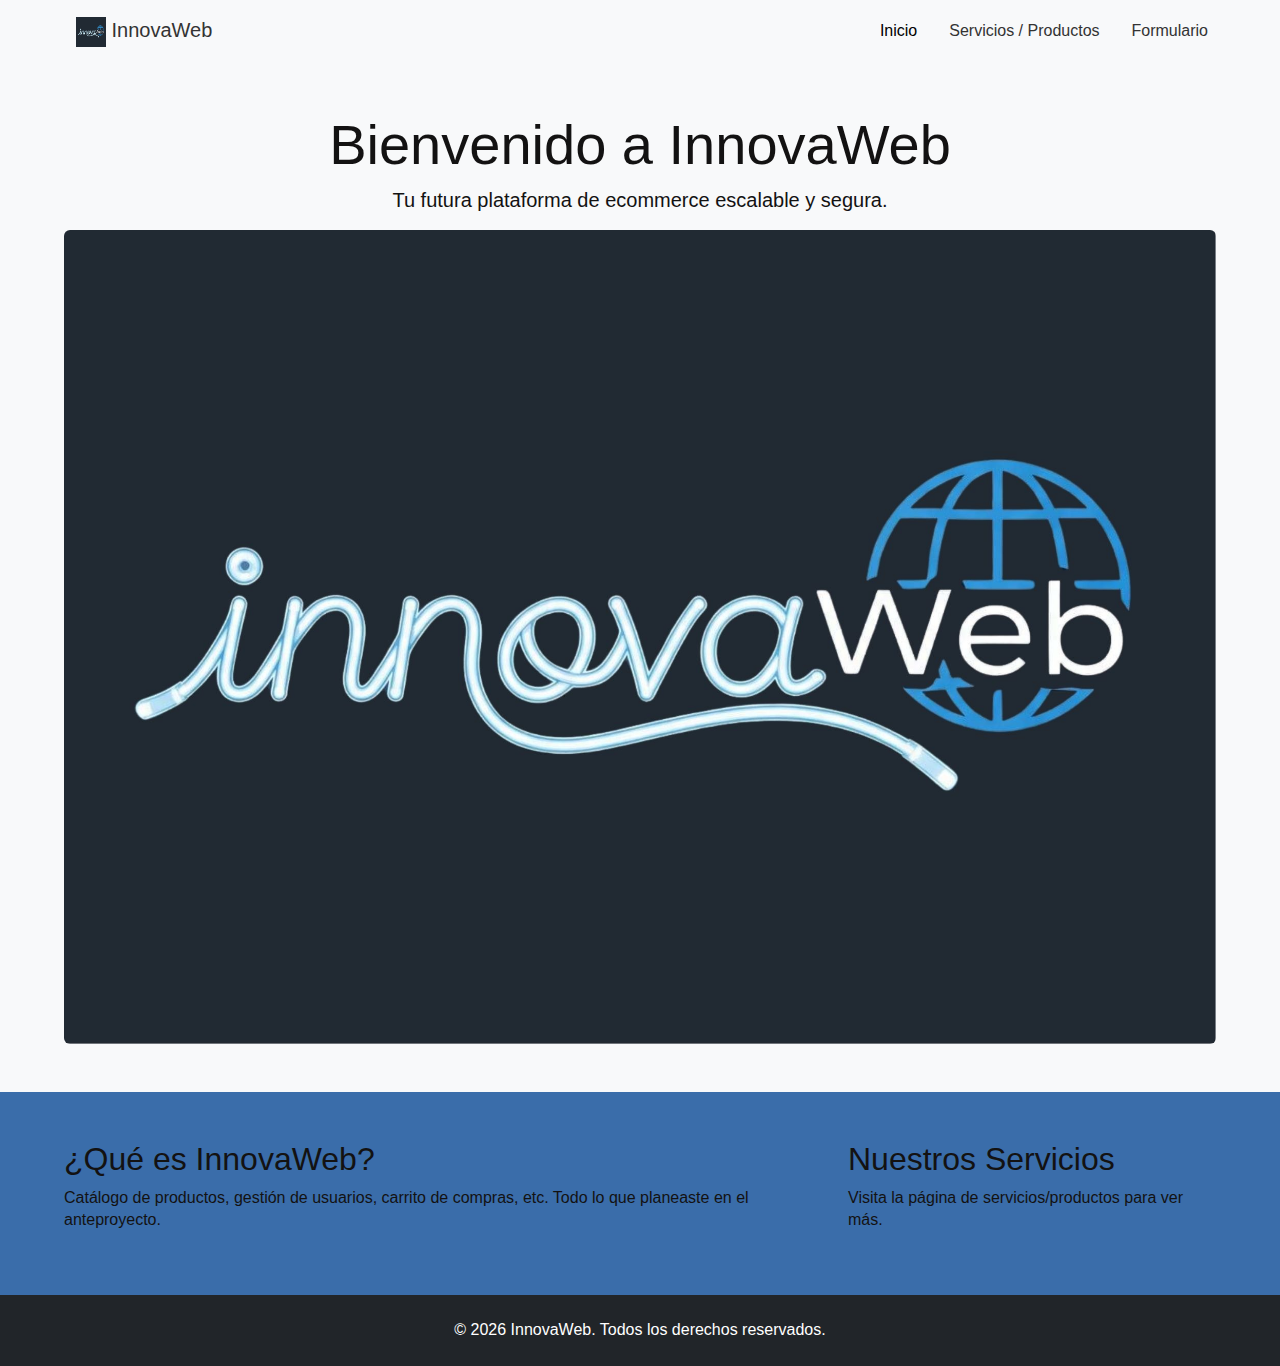
<file: InnovaWeb/Front/index.html>
<!doctype html>
<html lang="es">
<head>
  <meta charset="utf-8">
  <meta name="viewport" content="width=device-width, initial-scale=1">
  <title>InnovaWeb - Inicio</title>
  <link href="https://cdn.jsdelivr.net/npm/bootstrap@5.3.0/dist/css/bootstrap.min.css" rel="stylesheet">
  <link href="css/styles.css" rel="stylesheet">
</head>
<body>

  <!-- Navbar -->
  <header class="site-header">
  <nav class="navbar navbar-expand-lg navbar-light bg-light">
    <div class="container">
      <a class="navbar-brand" href="index.html">
        <img src="img/logo.jpg" alt="InnovaWeb Logo" width="30" height="30">
        InnovaWeb
      </a>
      <button class="navbar-toggler" type="button" data-bs-toggle="collapse" data-bs-target="#navbarNav">
        <span class="navbar-toggler-icon"></span>
      </button>
      <div class="collapse navbar-collapse" id="navbarNav">
        <ul class="navbar-nav ms-auto">
          <li class="nav-item"><a class="nav-link active" href="index.html">Inicio</a></li>
          <li class="nav-item"><a class="nav-link" href="servicios.html">Servicios / Productos</a></li>
          <li class="nav-item"><a class="nav-link" href="formulario.html">Formulario</a></li>
        </ul>
      </div>
    </div>
  </nav>
 </header>
    
  <!-- Hero Section -->
  <section class="py-5 text-center bg-light">
    <div class="container">
      <h1 class="display-4">Bienvenido a InnovaWeb</h1>
      <p class="lead">Tu futura plataforma de ecommerce escalable y segura.</p>
      <img src="img/logo.jpg" class="img-fluid rounded" alt="Imagen Hero">
    </div>
  </section>

  <!-- Contenido principal -->
  <div class="container py-5">
    <div class="row">
      <div class="col-md-8">
        <h2>¿Qué es InnovaWeb?</h2>
        <p>Catálogo de productos, gestión de usuarios, carrito de compras, etc. Todo lo que planeaste en el anteproyecto.</p>
      </div>
      <div class="col-md-4">
        <h2>Nuestros Servicios</h2>
        <p>Visita la página de servicios/productos para ver más.</p>
      </div>
    </div>
  </div>

  <!-- Footer -->
  <footer class="bg-dark text-white py-4">
    <div class="container text-center">
      <p class="mb-0">© <span id="year"></span> InnovaWeb. Todos los derechos reservados.</p>
    </div>
  </footer>

  <script src="https://cdn.jsdelivr.net/npm/bootstrap@5.3.0/dist/js/bootstrap.bundle.min.js"></script>
  <script>document.getElementById('year').textContent = new Date().getFullYear();</script>

</body>
</html>
</file>
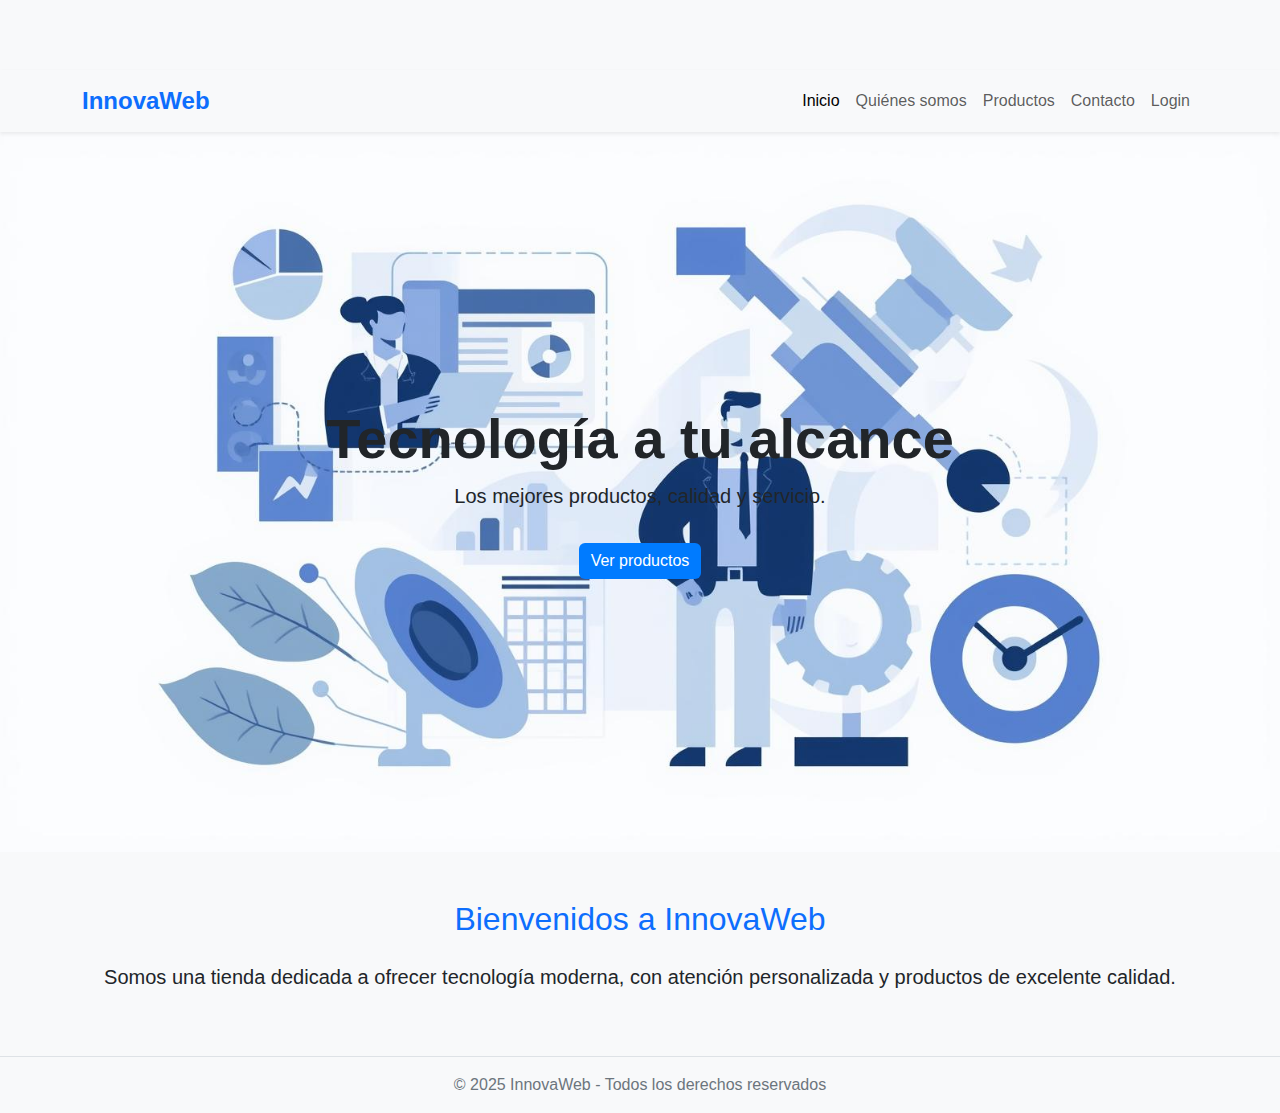
<file: InnovaWeb/back/Front/index.html>
<!DOCTYPE html>
<html lang="es">
<head>
  <meta charset="UTF-8">
  <meta name="viewport" content="width=device-width, initial-scale=1.0">
  <title>InnovaWeb | Inicio</title>
  <link rel="icon" href="favicon.ico">
  <link href="https://cdn.jsdelivr.net/npm/bootstrap@5.3.3/dist/css/bootstrap.min.css" rel="stylesheet">
  <link rel="stylesheet" href="css/styles.css">
</head>
<body>
  <!-- Navbar -->
  <nav class="navbar navbar-expand-lg navbar-light bg-light shadow-sm">
    <div class="container">
      <a class="navbar-brand fw-bold text-primary" href="index.html">InnovaWeb</a>
      <button class="navbar-toggler" type="button" data-bs-toggle="collapse" data-bs-target="#menu">
        <span class="navbar-toggler-icon"></span>
      </button>
      <div class="collapse navbar-collapse" id="menu">
        <ul class="navbar-nav ms-auto">
          <li class="nav-item"><a class="nav-link active" href="index.html">Inicio</a></li>
          <li class="nav-item"><a class="nav-link" href="quienes.html">Quiénes somos</a></li>
          <li class="nav-item"><a class="nav-link" href="productos.html">Productos</a></li>
          <li class="nav-item"><a class="nav-link" href="contacto.html">Contacto</a></li>
          <li class="nav-item"><a class="nav-link" href="login.html">Login</a></li>
        </ul>
      </div>
    </div>
  </nav>

  <!-- Banner -->
    
  <header class="banner d-flex align-items-center justify-content-center text-center text-dark">

    <div class="container">
      <h1 class="display-4 fw-bold">Tecnología a tu alcance</h1>
      <p class="lead">Los mejores productos, calidad y servicio.</p>
      <a href="productos.html" class="btn btn-primary mt-3">Ver productos</a>
    </div>
  </header>

  <!-- Sección presentación -->
  <section class="container text-center py-5">
    <h2 class="mb-4 text-primary">Bienvenidos a InnovaWeb</h2>
    <p class="lead">Somos una tienda dedicada a ofrecer tecnología moderna, con atención personalizada y productos de excelente calidad.</p>
  </section>

  <footer class="bg-light text-center py-3 border-top">
    <p class="mb-0 text-secondary">&copy; 2025 InnovaWeb - Todos los derechos reservados</p>
  </footer>

  <script src="https://cdn.jsdelivr.net/npm/bootstrap@5.3.3/dist/js/bootstrap.bundle.min.js"></script>
</body>
</html>
</file>
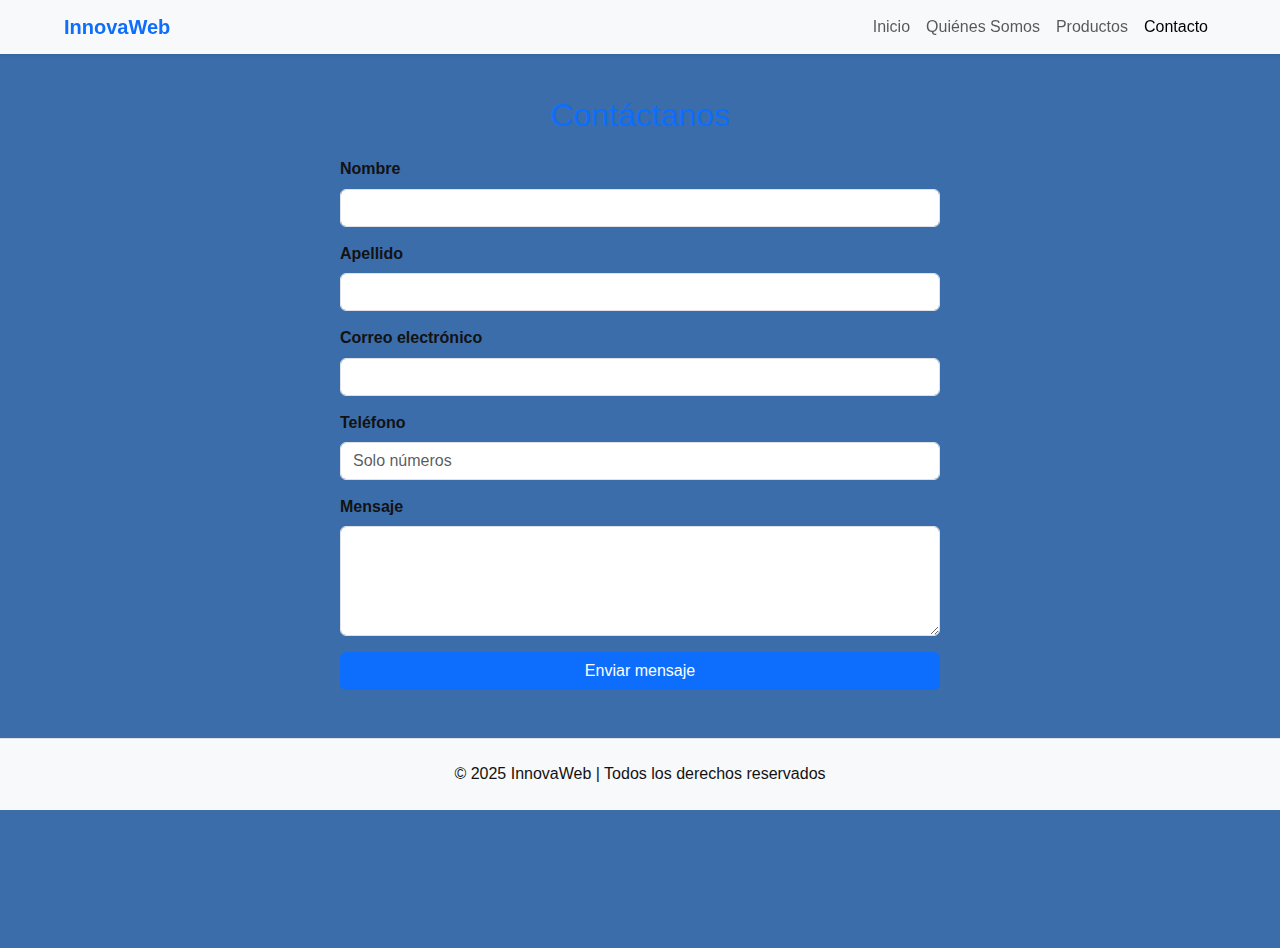
<file: InnovaWeb/Front/contacto.html>
<!DOCTYPE html>
<html lang="es">
<head>
<meta charset="UTF-8">
<meta name="viewport" content="width=device-width, initial-scale=1.0">
<title>Contacto | InnovaWeb</title>
<link rel="icon" href="favicon.ico">
<link href="https://cdn.jsdelivr.net/npm/bootstrap@5.3.3/dist/css/bootstrap.min.css" rel="stylesheet">
<link rel="stylesheet" href="css/styles.css">
</head>
<body>
<nav class="navbar navbar-expand-lg navbar-light bg-light shadow-sm fixed-top">
<div class="container">
<a class="navbar-brand fw-bold text-primary" href="index.html">InnovaWeb</a>
<button class="navbar-toggler" type="button" data-bs-toggle="collapse" data-bs-target="#navbarNav">
<span class="navbar-toggler-icon"></span>
</button>
<div class="collapse navbar-collapse" id="navbarNav">
<ul class="navbar-nav ms-auto">
<li class="nav-item"><a class="nav-link" href="index.html">Inicio</a></li>
<li class="nav-item"><a class="nav-link" href="quienes.html">Quiénes Somos</a></li>
<li class="nav-item"><a class="nav-link" href="productos.html">Productos</a></li>
<li class="nav-item"><a class="nav-link active" href="contacto.html">Contacto</a></li>
</ul>
</div>
</div>
</nav>


<section class="container py-5 mt-5">
<h2 class="text-center text-primary mb-4">Contáctanos</h2>
<form action=https://formspree.io/f/xnngbvoo method="POST" class="mx-auto" style="max-width:600px;">
<div class="mb-3">
<label for="nombre" class="form-label">Nombre</label>
<input type="text" id="nombre" name="nombre"class="form-control" required minlength="2" maxlength="50">
      </div>
      <div class="mb-3">
        <label for="apellido" class="form-label">Apellido</label>
        <input type="text" id="apellido" name="apellido" class="form-control" required minlength="2" maxlength="50">
      </div>
      <div class="mb-3">
        <label for="email" class="form-label">Correo electrónico</label>
        <input type="email" id="email" name="email" class="form-control" required>
      </div>
      <div class="mb-3">
        <label for="telefono" class="form-label">Teléfono</label>
        <input type="tel" id="telefono" name="telefono" class="form-control" pattern="[0-9]{7,15}" placeholder="Solo números" required>
      </div>
      <div class="mb-3">
        <label for="mensaje" class="form-label">Mensaje</label>
        <textarea id="mensaje" name="mensaje" class="form-control" rows="4" required minlength="10"></textarea>
      </div>
      <button type="submit" class="btn btn-primary w-100">Enviar mensaje</button>
      <input type="hidden" name="_next" value="https://tu-sitio.com/gracias.html">
      <input type="hidden" name="_captcha" value="false">
    </form>
  </section>

  <!-- Footer -->
  <footer class="bg-light text-center py-4 border-top">
    <p class="mb-0">&copy; 2025 InnovaWeb | Todos los derechos reservados</p>
  </footer>

  <script src="https://cdn.jsdelivr.net/npm/bootstrap@5.3.3/dist/js/bootstrap.bundle.min.js"></script>
</body>
</html>
</file>
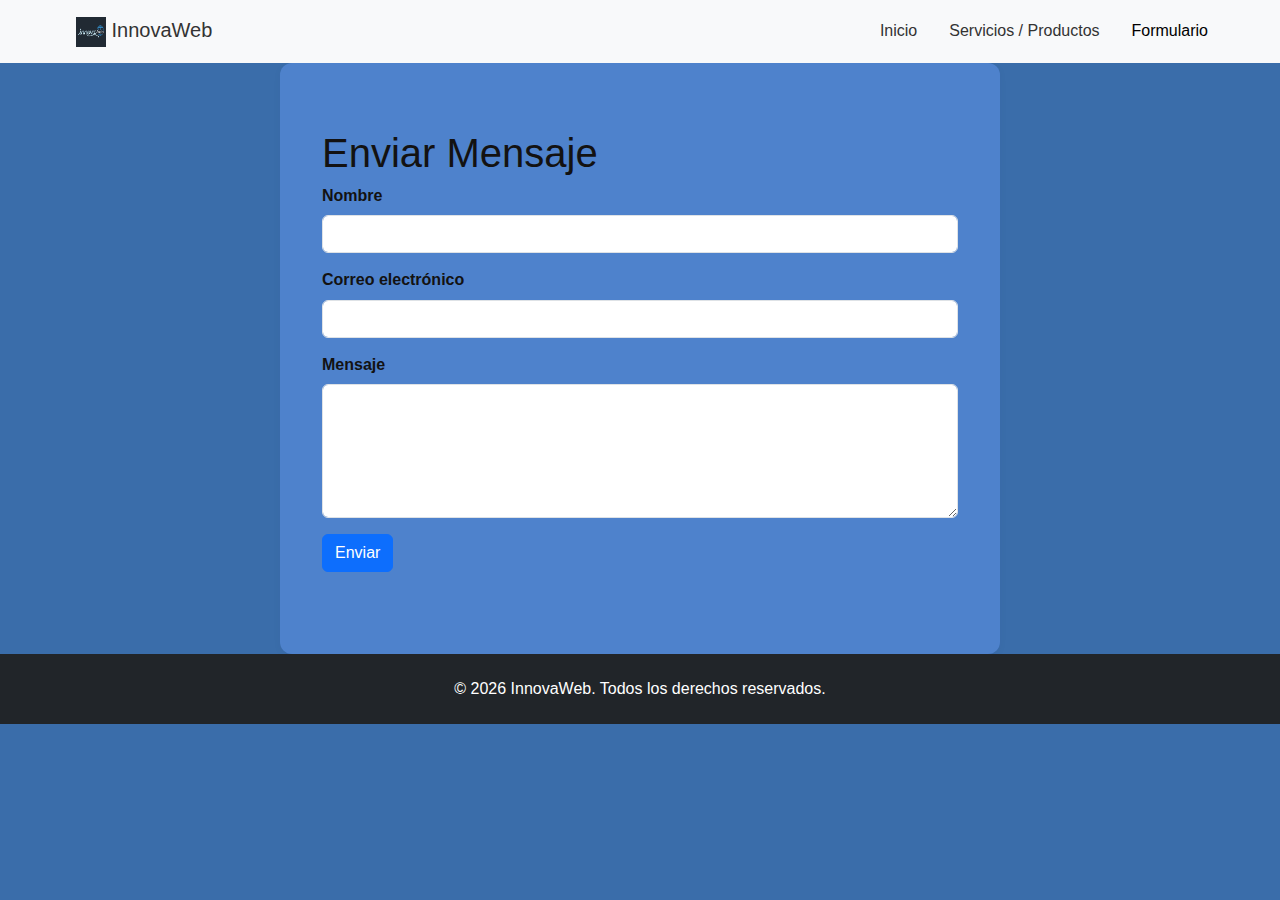
<file: InnovaWeb/Front/formulario.html>
<!doctype html>
<html lang="es">
<head>
  <meta charset="utf-8">
  <meta name="viewport" content="width=device-width, initial-scale=1">
  <title>Formulario - InnovaWeb</title>
  <link href="https://cdn.jsdelivr.net/npm/bootstrap@5.3.0/dist/css/bootstrap.min.css" rel="stylesheet">
  <link href="css/styles.css" rel="stylesheet">
</head>
<body>

  <!-- Navbar -->
  <header class="site-header">
  <nav class="navbar navbar-expand-lg navbar-light bg-light">
    <div class="container">
      <a class="navbar-brand" href="index.html">
        <img src="img/logo.jpg" alt="InnovaWeb Logo" width="30" height="30">
        InnovaWeb
      </a>
      <button class="navbar-toggler" type="button" data-bs-toggle="collapse" data-bs-target="#navbarNav">
        <span class="navbar-toggler-icon"></span>
      </button>
      <div class="collapse navbar-collapse" id="navbarNav">
        <ul class="navbar-nav ms-auto">
          <li class="nav-item"><a class="nav-link" href="index.html">Inicio</a></li>
          <li class="nav-item"><a class="nav-link" href="servicios.html">Servicios / Productos</a></li>
          <li class="nav-item"><a class="nav-link active" href="formulario.html">Formulario</a></li>
        </ul>
      </div>
    </div>
  </nav>
 </header>

  <!-- Formulario -->
   <div class="form-card">
  <div class="container py-5">
    <h1>Enviar Mensaje</h1>
    <form id="contactForm" novalidate>
      <div class="mb-3">
        <label for="name" class="form-label">Nombre</label>
        <input type="text" class="form-control" id="name" required minlength="2">
        <div class="invalid-feedback">Por favor ingresa un nombre válido (al menos 2 caracteres).</div>
      </div>
      <div class="mb-3">
        <label for="email" class="form-label">Correo electrónico</label>
        <input type="email" class="form-control" id="email" required>
        <div class="invalid-feedback">Por favor ingresa un correo electrónico válido.</div>
      </div>
      <div class="mb-3">
        <label for="message" class="form-label">Mensaje</label>
        <textarea class="form-control" id="message" rows="5" required minlength="10"></textarea>
        <div class="invalid-feedback">Por favor ingresa un mensaje válido (al menos 10 caracteres).</div>
      </div>
      <button type="submit" class="btn btn-primary">Enviar</button>
      <div id="formFeedback" class="mt-3"></div>
    </form>
  </div>
</div>

  <!-- Footer -->
  <footer class="bg-dark text-white py-4">
    <div class="container text-center">
      <p class="mb-0">© <span id="year"></span> InnovaWeb. Todos los derechos reservados.</p>
    </div>
  </footer>

  <script src="https://cdn.jsdelivr.net/npm/bootstrap@5.3.0/dist/js/bootstrap.bundle.min.js"></script>
  <script src="js/form.js"></script>
  <script>document.getElementById('year').textContent = new Date().getFullYear();</script>

</body>
</html>
</file>
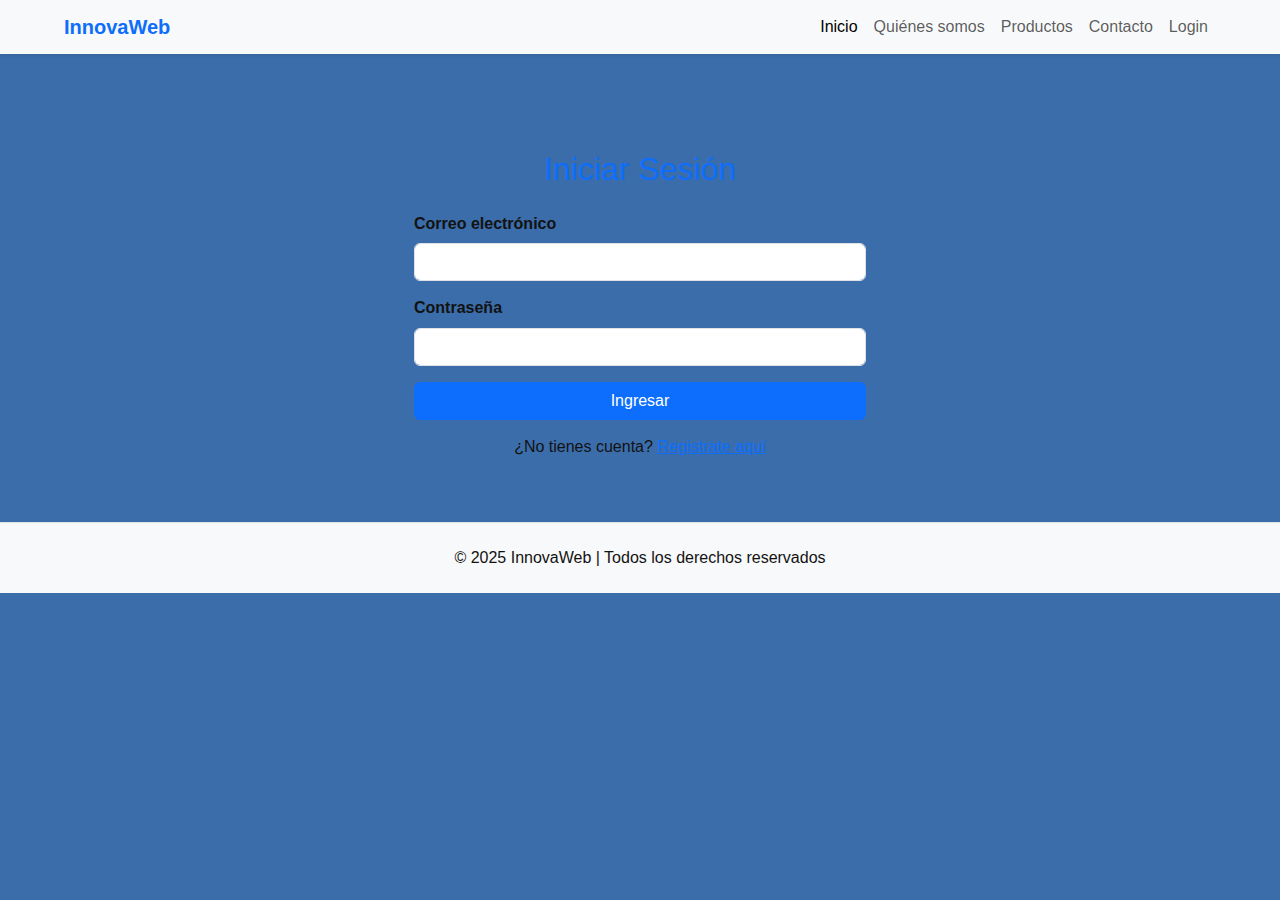
<file: InnovaWeb/Front/login.html>
<!DOCTYPE html>
<html lang="es">
<head>
  <meta charset="UTF-8">
  <meta name="viewport" content="width=device-width, initial-scale=1.0">
  <title>Login | InnovaWeb</title>
  <link rel="icon" href="favicon.ico">
  <link href="https://cdn.jsdelivr.net/npm/bootstrap@5.3.3/dist/css/bootstrap.min.css" rel="stylesheet">
  <link rel="stylesheet" href="css/styles.css">
</head>
<body>
  
    <nav class="navbar navbar-expand-lg navbar-light bg-light shadow-sm">
    <div class="container">
      <a class="navbar-brand fw-bold text-primary" href="index.html">InnovaWeb</a>
      <button class="navbar-toggler" type="button" data-bs-toggle="collapse" data-bs-target="#menu">
        <span class="navbar-toggler-icon"></span>
      </button>
      <div class="collapse navbar-collapse" id="menu">
        <ul class="navbar-nav ms-auto">
          <li class="nav-item"><a class="nav-link active" href="index.html">Inicio</a></li>
          <li class="nav-item"><a class="nav-link" href="quienes.html">Quiénes somos</a></li>
          <li class="nav-item"><a class="nav-link" href="productos.html">Productos</a></li>
          <li class="nav-item"><a class="nav-link" href="contacto.html">Contacto</a></li>
          <li class="nav-item"><a class="nav-link" href="login.html">Login</a></li>
        </ul>
      </div>
    </div>
  </nav>
  
  <section class="container py-5 mt-5" style="max-width:500px;">
    <h2 class="text-center text-primary mb-4">Iniciar Sesión</h2>
    <form id="loginForm">
      <div class="mb-3">
        <label for="email" class="form-label">Correo electrónico</label>
        <input type="email" id="email" class="form-control" required>
      </div>
      <div class="mb-3">
        <label for="password" class="form-label">Contraseña</label>
        <input type="password" id="password" class="form-control" required minlength="4">
      </div>
      <button type="submit" class="btn btn-primary w-100">Ingresar</button>
      <p class="text-center mt-3">¿No tienes cuenta? <a href="registro.html">Registrate aquí</a></p>
      <div id="loginMsg" class="text-center mt-3"></div>
    </form>
  </section>

  <footer class="bg-light text-center py-4 border-top">
    <p class="mb-0">&copy; 2025 InnovaWeb | Todos los derechos reservados</p>
  </footer>

  <script src="js/main.js"></script>
</body>
</html>
</file>
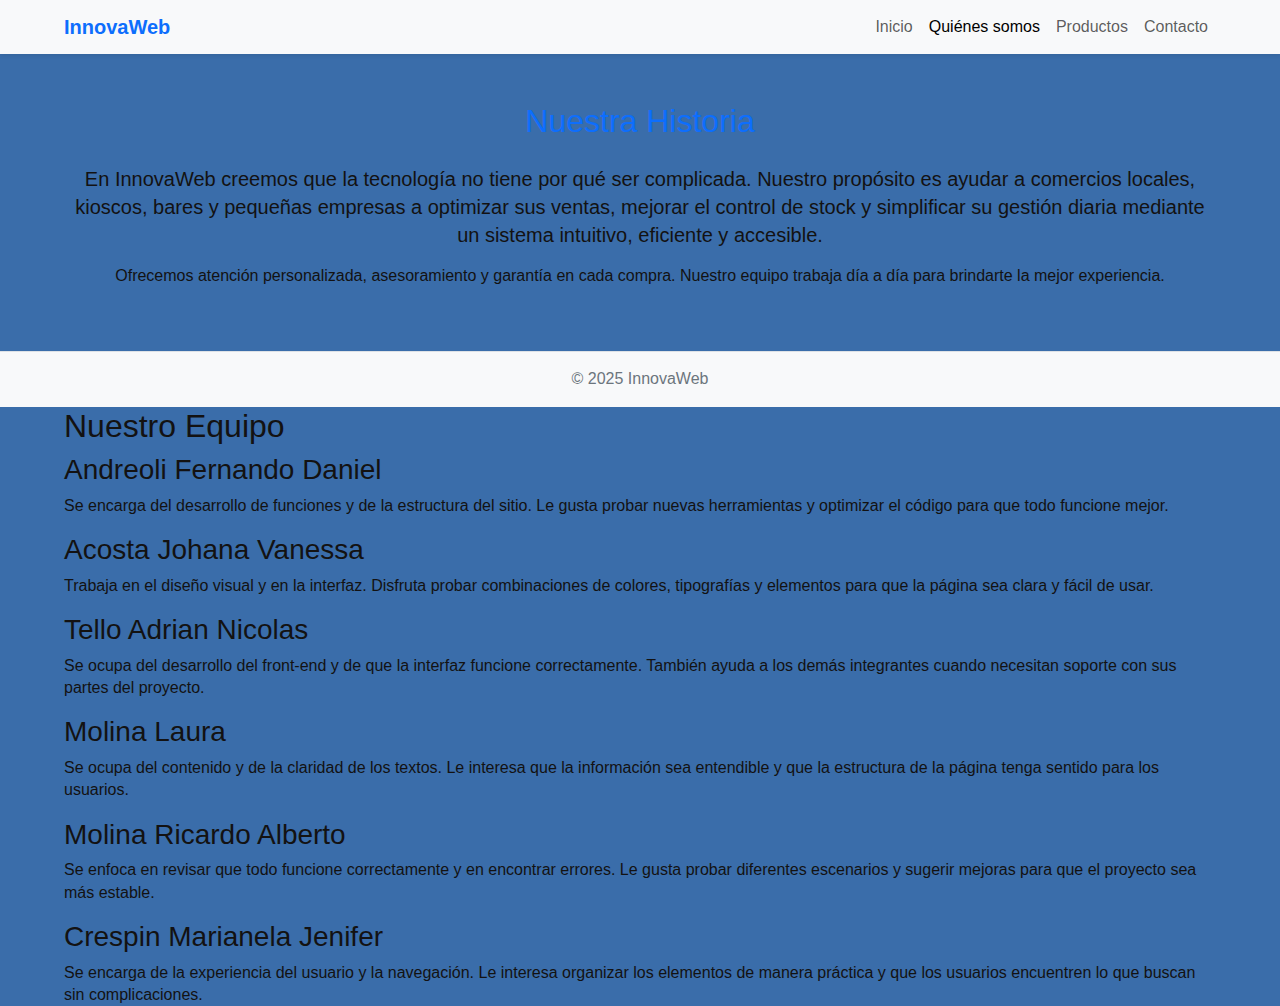
<file: InnovaWeb/Front/quienes.html>
<!DOCTYPE html>
<html lang="es">
<head>
  <meta charset="UTF-8">
  <meta name="viewport" content="width=device-width, initial-scale=1.0">
  <title>InnovaWeb | Quiénes Somos</title>
  <link rel="icon" href="favicon.ico">
  <link href="https://cdn.jsdelivr.net/npm/bootstrap@5.3.3/dist/css/bootstrap.min.css" rel="stylesheet">
  <link rel="stylesheet" href="css/styles.css">
</head>
<body>
  <!-- Navbar -->
  <nav class="navbar navbar-expand-lg navbar-light bg-light shadow-sm">
    <div class="container">
      <a class="navbar-brand fw-bold text-primary" href="index.html">InnovaWeb</a>
      <button class="navbar-toggler" type="button" data-bs-toggle="collapse" data-bs-target="#menu">
        <span class="navbar-toggler-icon"></span>
      </button>
      <div class="collapse navbar-collapse" id="menu">
        <ul class="navbar-nav ms-auto">
          <li class="nav-item"><a class="nav-link" href="index.html">Inicio</a></li>
          <li class="nav-item"><a class="nav-link active" href="quienes.html">Quiénes somos</a></li>
          <li class="nav-item"><a class="nav-link" href="productos.html">Productos</a></li>
          <li class="nav-item"><a class="nav-link" href="contacto.html">Contacto</a></li>
        </ul>
      </div>
    </div>
  </nav>

  <section class="container py-5">
    <h2 class="text-center text-primary mb-4">Nuestra Historia</h2>
    <p class="lead text-center">
      En <strong>InnovaWeb</strong> creemos que la tecnología no tiene por qué ser complicada. Nuestro propósito es ayudar a comercios locales, kioscos, bares y pequeñas empresas a optimizar sus ventas, mejorar el control de stock y simplificar su gestión diaria mediante un sistema intuitivo, eficiente y accesible.
    </p>
    <p class="text-center">
      Ofrecemos atención personalizada, asesoramiento y garantía en cada compra.  
      Nuestro equipo trabaja día a día para brindarte la mejor experiencia.
    </p>
  </section>

  <footer class="bg-light text-center py-3 border-top">
    <p class="mb-0 text-secondary">&copy; 2025 InnovaWeb</p>
  </footer>
 <!-- Sección Equipo -->
<section id="equipo">
  <div class="container">
    <h2>Nuestro Equipo</h2>
    <div class="equipo-miembros">

      <div class="miembro">
        <h3>Andreoli Fernando Daniel</h3>
        <p>Se encarga del desarrollo de funciones y de la estructura del sitio. Le gusta probar nuevas herramientas y optimizar el código para que todo funcione mejor.</p>
      </div>

      <div class="miembro">
        <h3>Acosta Johana Vanessa</h3>
        <p>Trabaja en el diseño visual y en la interfaz. Disfruta probar combinaciones de colores, tipografías y elementos para que la página sea clara y fácil de usar.</p>
      </div>

      <div class="miembro">
        <h3>Tello Adrian Nicolas</h3>
        <p>Se ocupa del desarrollo del front-end y de que la interfaz funcione correctamente. También ayuda a los demás integrantes cuando necesitan soporte con sus partes del proyecto.</p>
      </div>

      <div class="miembro">
        <h3>Molina Laura</h3>
        <p>Se ocupa del contenido y de la claridad de los textos. Le interesa que la información sea entendible y que la estructura de la página tenga sentido para los usuarios.</p>
      </div>

      <div class="miembro">
        <h3>Molina Ricardo Alberto</h3>
        <p>Se enfoca en revisar que todo funcione correctamente y en encontrar errores. Le gusta probar diferentes escenarios y sugerir mejoras para que el proyecto sea más estable.</p>
      </div>

      <div class="miembro">
        <h3>Crespin Marianela Jenifer</h3>
        <p>Se encarga de la experiencia del usuario y la navegación. Le interesa organizar los elementos de manera práctica y que los usuarios encuentren lo que buscan sin complicaciones.</p>
      </div>

    </div>
  </div>
</section>

</body>
</html>
</file>
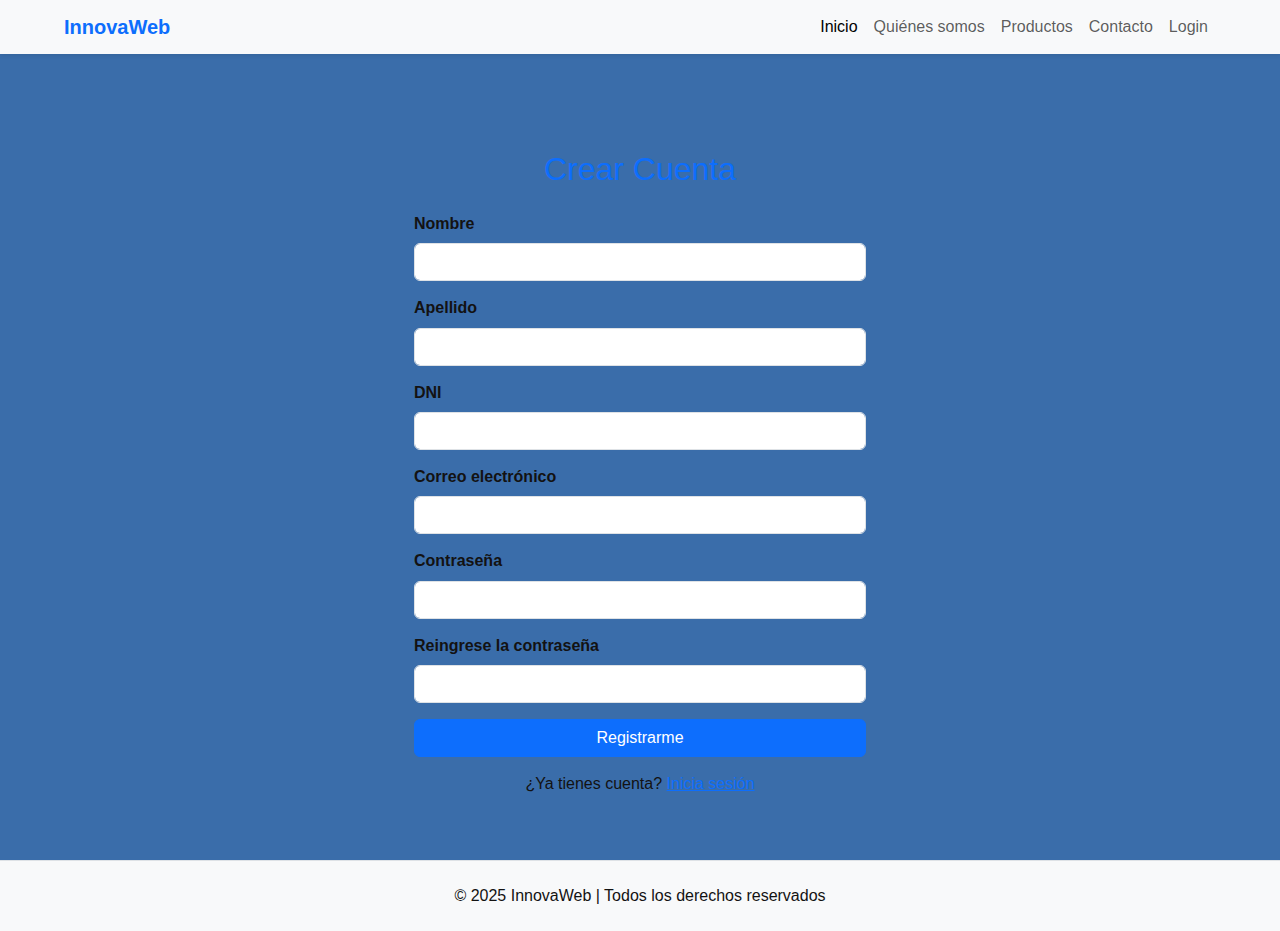
<file: InnovaWeb/Front/registro.html>
<!DOCTYPE html>
<html lang="es">
<head>
  <meta charset="UTF-8">
  <meta name="viewport" content="width=device-width, initial-scale=1.0">
  <title>Registro | InnovaWeb</title>
  <link rel="icon" href="favicon.ico">
  <link href="https://cdn.jsdelivr.net/npm/bootstrap@5.3.3/dist/css/bootstrap.min.css" rel="stylesheet">
  <link rel="stylesheet" href="css/styles.css">
</head>
<body>

<nav class="navbar navbar-expand-lg navbar-light bg-light shadow-sm">
    <div class="container">
      <a class="navbar-brand fw-bold text-primary" href="index.html">InnovaWeb</a>
      <button class="navbar-toggler" type="button" data-bs-toggle="collapse" data-bs-target="#menu">
        <span class="navbar-toggler-icon"></span>
      </button>
      <div class="collapse navbar-collapse" id="menu">
        <ul class="navbar-nav ms-auto">
          <li class="nav-item"><a class="nav-link active" href="index.html">Inicio</a></li>
          <li class="nav-item"><a class="nav-link" href="quienes.html">Quiénes somos</a></li>
          <li class="nav-item"><a class="nav-link" href="productos.html">Productos</a></li>
          <li class="nav-item"><a class="nav-link" href="contacto.html">Contacto</a></li>
          <li class="nav-item"><a class="nav-link" href="login.html">Login</a></li>
        </ul>
      </div>
    </div>
  </nav>

  <section class="container py-5 mt-5" style="max-width:500px;">
    <h2 class="text-center text-primary mb-4">Crear Cuenta</h2>
    <form id="registroForm">
      <div class="mb-3">
        <label for="nombre" class="form-label">Nombre</label>
        <input type="text" id="nombre" class="form-control" required minlength="2" maxlength="30">
      </div>
      <div class="mb-3">
        <label for="apellido" class="form-label">Apellido</label>
        <input type="text" id="apellido" class="form-control" required minlength="2" maxlength="30">
      </div>
      <div class="mb-3">
        <label for="dni" class="form-label">DNI</label>
        <input type="number" id="dni" class="form-control" min="1000000" max="99999999" required>
      </div>
      <div class="mb-3">
        <label for="email" class="form-label">Correo electrónico</label>
        <input type="email" id="email" class="form-control" required>
      </div>
      <div class="mb-3">
        <label for="password" class="form-label">Contraseña</label>
        <input type="password" id="password" class="form-control" required minlength="4">
      </div>
      <div class="mb-3">
        <label for="confirmPassword" class="form-label">Reingrese la contraseña</label>
        <input type="password" id="confirmPassword" class="form-control" required minlength="4">
      </div>
      <button type="submit" class="btn btn-primary w-100">Registrarme</button>
      <p class="text-center mt-3">¿Ya tienes cuenta? <a href="login.html">Inicia sesión</a></p>
      <div id="registrorMsg" class="text-center mt-3"></div>
    </form>
  </section>

  <footer class="bg-light text-center py-4 border-top">
    <p class="mb-0">&copy; 2025 InnovaWeb | Todos los derechos reservados</p>
  </footer>

  <script src="js/main.js"></script>
</body>
</html>
</file>
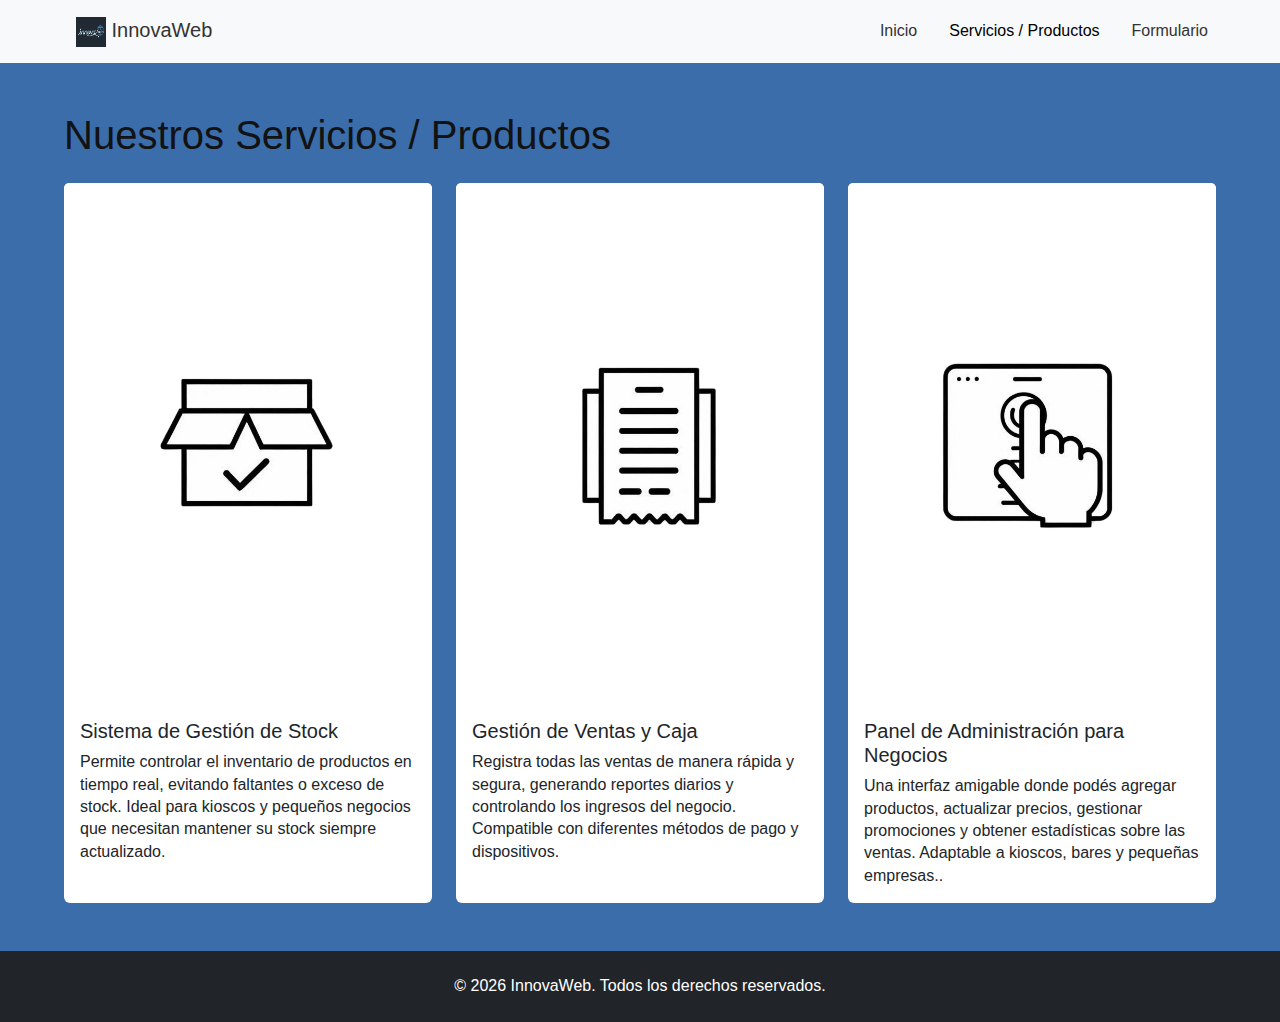
<file: InnovaWeb/Front/servicios.html>
<!doctype html>
<html lang="es">
<head>
  <meta charset="utf-8">
  <meta name="viewport" content="width=device-width, initial-scale=1">
  <title>Servicios / Productos - InnovaWeb</title>
  <link href="https://cdn.jsdelivr.net/npm/bootstrap@5.3.0/dist/css/bootstrap.min.css" rel="stylesheet">
  <link href="css/styles.css" rel="stylesheet">
</head>
<body>

  <!-- Navbar -->
  <header class="site-header">
  <nav class="navbar navbar-expand-lg navbar-light bg-light">
    <div class="container">
      <a class="navbar-brand" href="index.html">
        <img src="img/logo.jpg" alt="InnovaWeb Logo" width="30" height="30">
        InnovaWeb
      </a>
      <button class="navbar-toggler" type="button" data-bs-toggle="collapse" data-bs-target="#navbarNav">
        <span class="navbar-toggler-icon"></span>
      </button>
      <div class="collapse navbar-collapse" id="navbarNav">
        <ul class="navbar-nav ms-auto">
          <li class="nav-item"><a class="nav-link" href="index.html">Inicio</a></li>
          <li class="nav-item"><a class="nav-link active" href="servicios.html">Servicios / Productos</a></li>
          <li class="nav-item"><a class="nav-link" href="formulario.html">Formulario</a></li>
        </ul>
      </div>
    </div>
  </nav>
 </header>
  <!-- Contenido -->
  <div class="container py-5">
    <h1 class="mb-4">Nuestros Servicios / Productos</h1>
    <div class="row g-4">
      <div class="col-md-4">
        <div class="card h-100">
          <img src="img/caja con check.jpg" class="card-img-top" alt="Producto 1">
          <div class="card-body">
            <h5 class="card-title">Sistema de Gestión de Stock</h5>
            <p class="card-text">Permite controlar el inventario de productos en tiempo real, evitando faltantes o exceso de stock. Ideal para kioscos y pequeños negocios que necesitan mantener su stock siempre actualizado.</p>
          </div>
        </div>
      </div>
      <div class="col-md-4">
        <div class="card h-100">
          <img src="img/ticket de venta.jpg" class="card-img-top" alt="Producto 2">
          <div class="card-body">
            <h5 class="card-title">Gestión de Ventas y Caja</h5>
            <p class="card-text">Registra todas las ventas de manera rápida y segura, generando reportes diarios y controlando los ingresos del negocio. Compatible con diferentes métodos de pago y dispositivos.</p>
          </div>
        </div>
      </div>
      <div class="col-md-4">
        <div class="card h-100">
          <img src="img/mano interactuando con un panel.jpg" class="card-img-top" alt="Producto 3">
          <div class="card-body">
            <h5 class="card-title">Panel de Administración para Negocios</h5>
            <p class="card-text">Una interfaz amigable donde podés agregar productos, actualizar precios, gestionar promociones y obtener estadísticas sobre las ventas. Adaptable a kioscos, bares y pequeñas empresas..</p>
          </div>
        </div>
      </div>
    </div>
  </div>

  <!-- Footer -->
  <footer class="bg-dark text-white py-4">
    <div class="container text-center">
      <p class="mb-0">© <span id="year"></span> InnovaWeb. Todos los derechos reservados.</p>
    </div>
  </footer>

  <script src="https://cdn.jsdelivr.net/npm/bootstrap@5.3.0/dist/js/bootstrap.bundle.min.js"></script>
  <script>document.getElementById('year').textContent = new Date().getFullYear();</script>

</body>
</html>
</file>
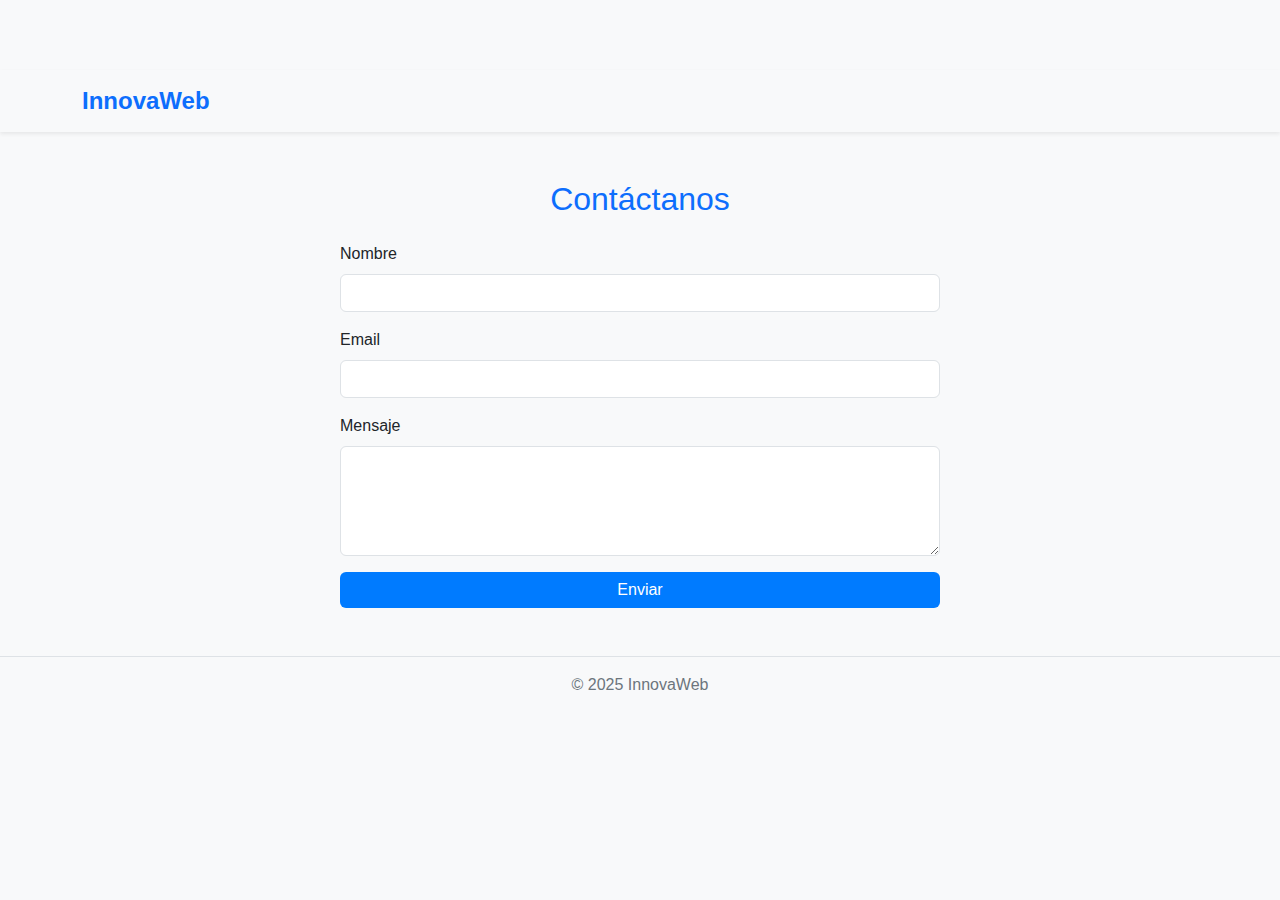
<file: InnovaWeb/back/Front/contacto.html>
<!DOCTYPE html>
<html lang="es">
<head>
  <meta charset="UTF-8">
  <meta name="viewport" content="width=device-width, initial-scale=1.0">
  <title>InnovaWeb | Contacto</title>
  <link rel="icon" href="favicon.ico">
  <link href="https://cdn.jsdelivr.net/npm/bootstrap@5.3.3/dist/css/bootstrap.min.css" rel="stylesheet">
  <link rel="stylesheet" href="css/styles.css">
</head>
<body>
  <nav class="navbar navbar-expand-lg navbar-light bg-light shadow-sm">
    <div class="container">
      <a class="navbar-brand fw-bold text-primary" href="index.html">InnovaWeb</a>
    </div>
  </nav>

  <section class="container py-5">
    <h2 class="text-center text-primary mb-4">Contáctanos</h2>
    <form action="https://formsubmit.com/acostagalaxia@gmail.com" method="POST" class="mx-auto" style="max-width:600px;">
      <input type="hidden" name="_next" value="https://tusitio.com/gracias.html">
      <div class="mb-3">
        <label class="form-label">Nombre</label>
        <input type="text" name="nombre" class="form-control" required minlength="3" maxlength="30">
      </div>
      <div class="mb-3">
        <label class="form-label">Email</label>
        <input type="email" name="email" class="form-control" required>
      </div>
      <div class="mb-3">
        <label class="form-label">Mensaje</label>
        <textarea name="mensaje" class="form-control" rows="4" required minlength="5" maxlength="200"></textarea>
      </div>
      <button type="submit" class="btn btn-primary w-100">Enviar</button>
    </form>
  </section>

  <footer class="bg-light text-center py-3 border-top">
    <p class="mb-0 text-secondary">&copy; 2025 InnovaWeb</p>
  </footer>
</body>
</html>
</file>
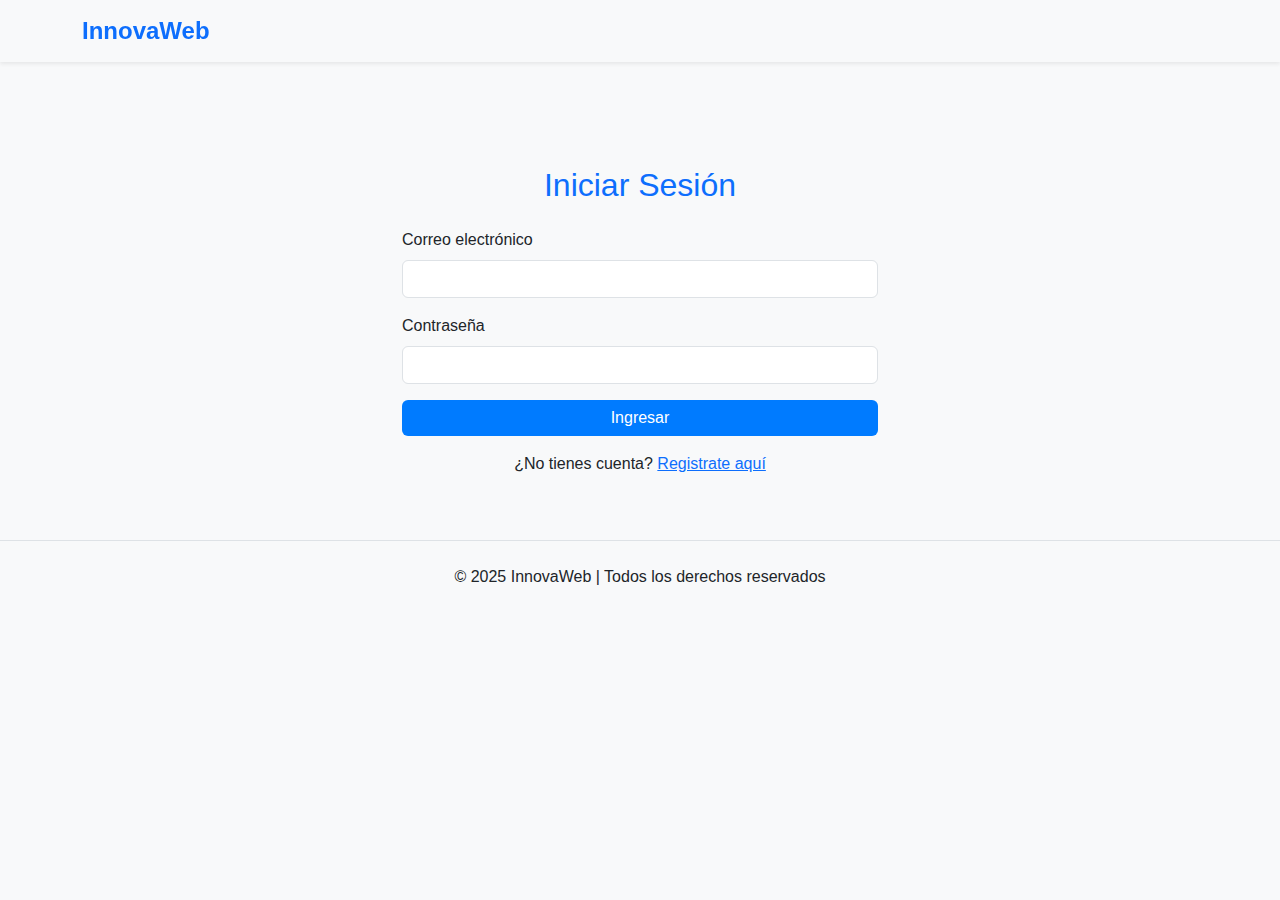
<file: InnovaWeb/back/Front/login.html>
<!DOCTYPE html>
<html lang="es">
<head>
  <meta charset="UTF-8">
  <meta name="viewport" content="width=device-width, initial-scale=1.0">
  <title>Login | InnovaWeb</title>
  <link rel="icon" href="favicon.ico">
  <link href="https://cdn.jsdelivr.net/npm/bootstrap@5.3.3/dist/css/bootstrap.min.css" rel="stylesheet">
  <link rel="stylesheet" href="css/styles.css">
</head>
<body>
  <nav class="navbar navbar-expand-lg navbar-light bg-light shadow-sm fixed-top">
    <div class="container">
      <a class="navbar-brand fw-bold text-primary" href="index.html">InnovaWeb</a>
    </div>
  </nav>

  <section class="container py-5 mt-5" style="max-width:500px;">
    <h2 class="text-center text-primary mb-4">Iniciar Sesión</h2>
    <form id="loginForm">
      <div class="mb-3">
        <label for="email" class="form-label">Correo electrónico</label>
        <input type="email" id="email" class="form-control" required>
      </div>
      <div class="mb-3">
        <label for="password" class="form-label">Contraseña</label>
        <input type="password" id="password" class="form-control" required minlength="4">
      </div>
      <button type="submit" class="btn btn-primary w-100">Ingresar</button>
      <p class="text-center mt-3">¿No tienes cuenta? <a href="registro.html">Registrate aquí</a></p>
      <div id="loginMsg" class="text-center mt-3"></div>
    </form>
  </section>

  <footer class="bg-light text-center py-4 border-top">
    <p class="mb-0">&copy; 2025 InnovaWeb | Todos los derechos reservados</p>
  </footer>

  <script src="js/main.js"></script>
</body>
</html>
</file>
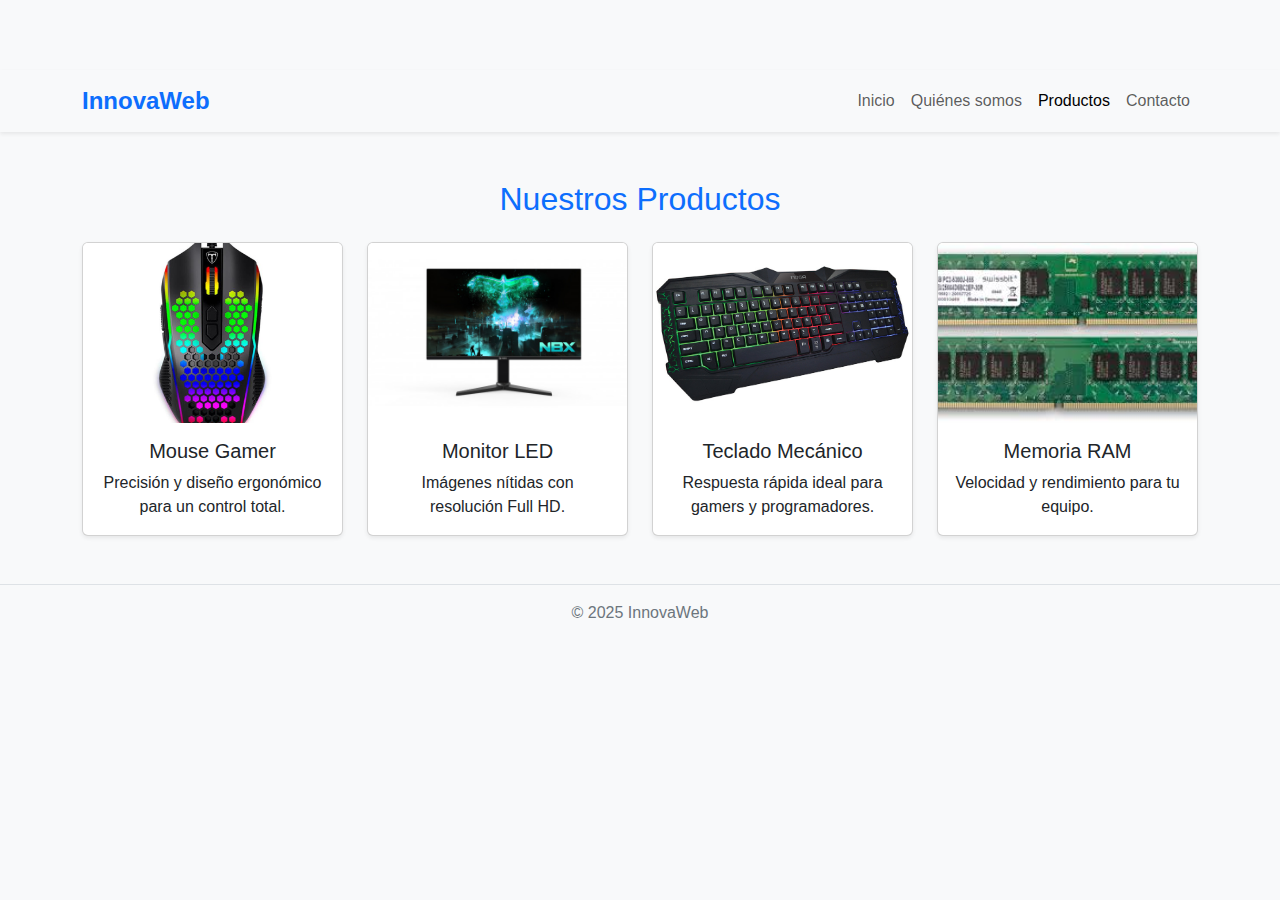
<file: InnovaWeb/back/Front/productos.html>
<!DOCTYPE html>
<html lang="es">
<head>
  <meta charset="UTF-8">
  <meta name="viewport" content="width=device-width, initial-scale=1.0">
  <title>InnovaWeb | Productos</title>
  <link rel="icon" href="favicon.ico">
  <link href="https://cdn.jsdelivr.net/npm/bootstrap@5.3.3/dist/css/bootstrap.min.css" rel="stylesheet">
  <link rel="stylesheet" href="css/styles.css">
</head>
<body>
  <!-- Navbar -->
  <nav class="navbar navbar-expand-lg navbar-light bg-light shadow-sm">
    <div class="container">
      <a class="navbar-brand fw-bold text-primary" href="index.html">InnovaWeb</a>
      <button class="navbar-toggler" type="button" data-bs-toggle="collapse" data-bs-target="#menu">
        <span class="navbar-toggler-icon"></span>
      </button>
      <div class="collapse navbar-collapse" id="menu">
        <ul class="navbar-nav ms-auto">
          <li class="nav-item"><a class="nav-link" href="index.html">Inicio</a></li>
          <li class="nav-item"><a class="nav-link" href="quienes.html">Quiénes somos</a></li>
          <li class="nav-item"><a class="nav-link active" href="productos.html">Productos</a></li>
          <li class="nav-item"><a class="nav-link" href="contacto.html">Contacto</a></li>
        </ul>
      </div>
    </div>
  </nav>

  <section class="container py-5">
    <h2 class="text-center text-primary mb-4">Nuestros Productos</h2>
    <div class="row g-4">
      <div class="col-md-3">
        <div class="card h-100 shadow-sm">
          <img src="img/mousejpg.jpg" class="card-img-top" alt="Mouse">
          <div class="card-body text-center">
            <h5 class="card-title">Mouse Gamer</h5>
            <p class="card-text">Precisión y diseño ergonómico para un control total.</p>
          </div>
        </div>
      </div>
      <div class="col-md-3">
        <div class="card h-100 shadow-sm">
          <img src="img/monitor.jpg" class="card-img-top" alt="Monitor">
          <div class="card-body text-center">
            <h5 class="card-title">Monitor LED</h5>
            <p class="card-text">Imágenes nítidas con resolución Full HD.</p>
          </div>
        </div>
      </div>
      <div class="col-md-3">
        <div class="card h-100 shadow-sm">
          <img src="img/teclado.jpg" class="card-img-top" alt="Teclado">
          <div class="card-body text-center">
            <h5 class="card-title">Teclado Mecánico</h5>
            <p class="card-text">Respuesta rápida ideal para gamers y programadores.</p>
          </div>
        </div>
      </div>
      <div class="col-md-3">
        <div class="card h-100 shadow-sm">
          <img src="img/memoria.jpg" class="card-img-top" alt="Memoria RAM">
          <div class="card-body text-center">
            <h5 class="card-title">Memoria RAM</h5>
            <p class="card-text">Velocidad y rendimiento para tu equipo.</p>
          </div>
        </div>
      </div>
    </div>
  </section>

  <footer class="bg-light text-center py-3 border-top">
    <p class="mb-0 text-secondary">&copy; 2025 InnovaWeb</p>
  </footer>
</body>
</html>
</file>
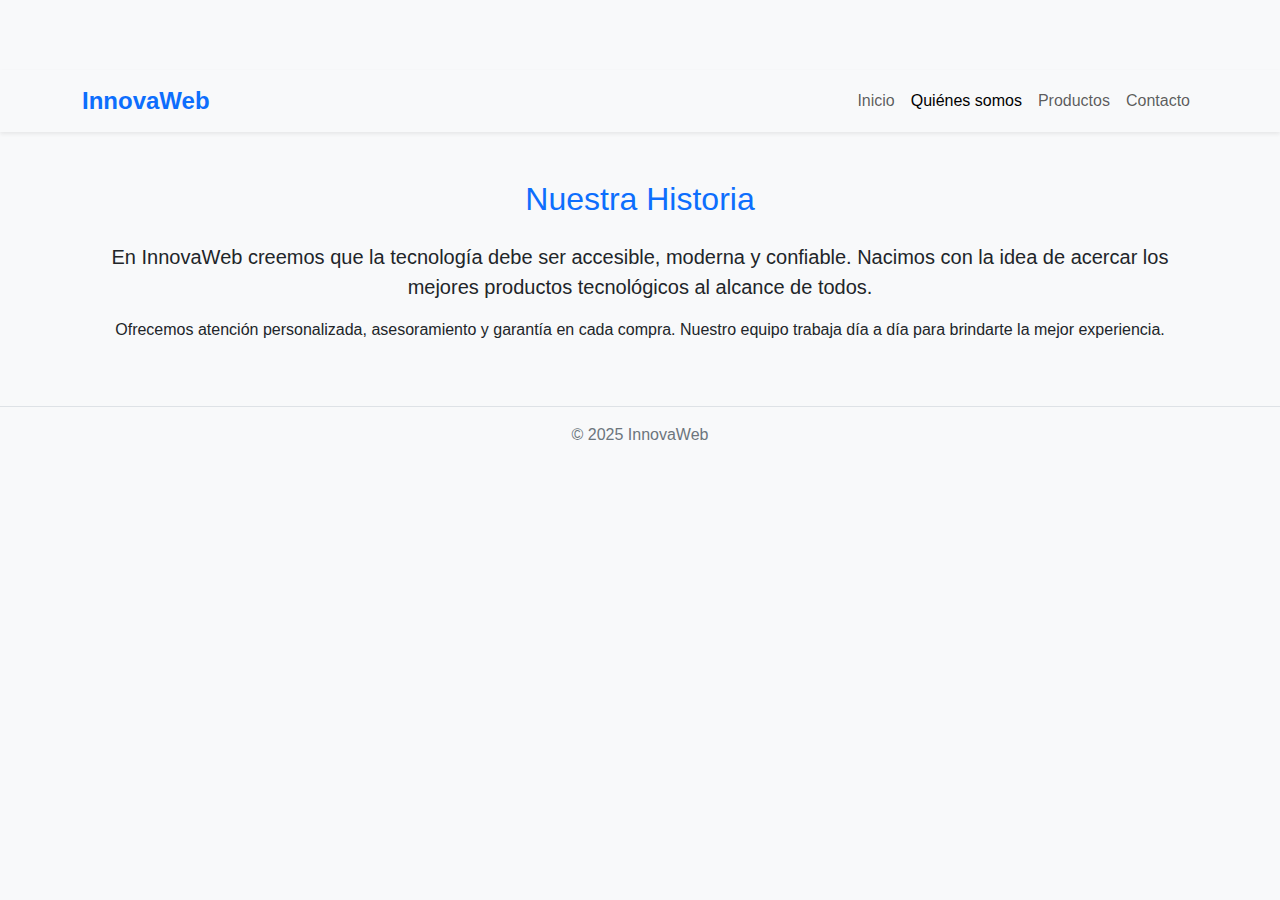
<file: InnovaWeb/back/Front/quienes.html>
<!DOCTYPE html>
<html lang="es">
<head>
  <meta charset="UTF-8">
  <meta name="viewport" content="width=device-width, initial-scale=1.0">
  <title>InnovaWeb | Quiénes Somos</title>
  <link rel="icon" href="favicon.ico">
  <link href="https://cdn.jsdelivr.net/npm/bootstrap@5.3.3/dist/css/bootstrap.min.css" rel="stylesheet">
  <link rel="stylesheet" href="css/styles.css">
</head>
<body>
  <!-- Navbar -->
  <nav class="navbar navbar-expand-lg navbar-light bg-light shadow-sm">
    <div class="container">
      <a class="navbar-brand fw-bold text-primary" href="index.html">InnovaWeb</a>
      <button class="navbar-toggler" type="button" data-bs-toggle="collapse" data-bs-target="#menu">
        <span class="navbar-toggler-icon"></span>
      </button>
      <div class="collapse navbar-collapse" id="menu">
        <ul class="navbar-nav ms-auto">
          <li class="nav-item"><a class="nav-link" href="index.html">Inicio</a></li>
          <li class="nav-item"><a class="nav-link active" href="quienes.html">Quiénes somos</a></li>
          <li class="nav-item"><a class="nav-link" href="productos.html">Productos</a></li>
          <li class="nav-item"><a class="nav-link" href="contacto.html">Contacto</a></li>
        </ul>
      </div>
    </div>
  </nav>

  <section class="container py-5">
    <h2 class="text-center text-primary mb-4">Nuestra Historia</h2>
    <p class="lead text-center">
      En <strong>InnovaWeb</strong> creemos que la tecnología debe ser accesible, moderna y confiable.  
      Nacimos con la idea de acercar los mejores productos tecnológicos al alcance de todos.
    </p>
    <p class="text-center">
      Ofrecemos atención personalizada, asesoramiento y garantía en cada compra.  
      Nuestro equipo trabaja día a día para brindarte la mejor experiencia.
    </p>
  </section>

  <footer class="bg-light text-center py-3 border-top">
    <p class="mb-0 text-secondary">&copy; 2025 InnovaWeb</p>
  </footer>
</body>
</html>
</file>
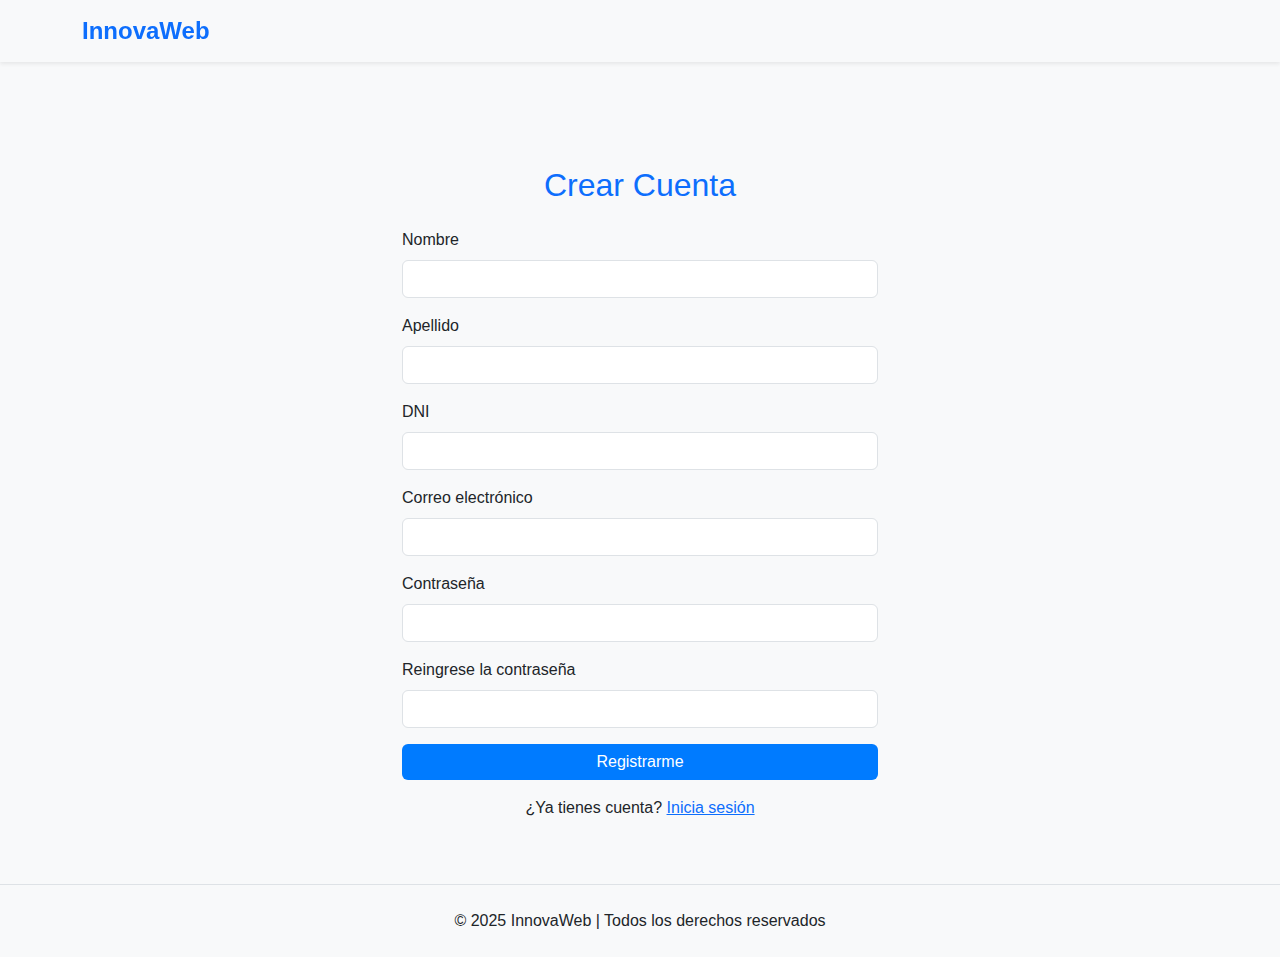
<file: InnovaWeb/back/Front/registro.html>
<!DOCTYPE html>
<html lang="es">
<head>
  <meta charset="UTF-8">
  <meta name="viewport" content="width=device-width, initial-scale=1.0">
  <title>Registro | InnovaWeb</title>
  <link rel="icon" href="favicon.ico">
  <link href="https://cdn.jsdelivr.net/npm/bootstrap@5.3.3/dist/css/bootstrap.min.css" rel="stylesheet">
  <link rel="stylesheet" href="css/styles.css">
</head>
<body>
  <nav class="navbar navbar-expand-lg navbar-light bg-light shadow-sm fixed-top">
    <div class="container">
      <a class="navbar-brand fw-bold text-primary" href="index.html">InnovaWeb</a>
    </div>
  </nav>

  <section class="container py-5 mt-5" style="max-width:500px;">
    <h2 class="text-center text-primary mb-4">Crear Cuenta</h2>
    <form id="registroForm">
      <div class="mb-3">
        <label for="nombre" class="form-label">Nombre</label>
        <input type="text" id="nombre" class="form-control" required minlength="2" maxlength="30">
      </div>
      <div class="mb-3">
        <label for="apellido" class="form-label">Apellido</label>
        <input type="text" id="apellido" class="form-control" required minlength="2" maxlength="30">
      </div>
      <div class="mb-3">
        <label for="dni" class="form-label">DNI</label>
        <input type="number" id="dni" class="form-control" min="1000000" max="99999999" required>
      </div>
      <div class="mb-3">
        <label for="email" class="form-label">Correo electrónico</label>
        <input type="email" id="email" class="form-control" required>
      </div>
      <div class="mb-3">
        <label for="password" class="form-label">Contraseña</label>
        <input type="password" id="password" class="form-control" required minlength="4">
      </div>
      <div class="mb-3">
        <label for="confirmPassword" class="form-label">Reingrese la contraseña</label>
        <input type="password" id="confirmPassword" class="form-control" required minlength="4">
      </div>
      <button type="submit" class="btn btn-primary w-100">Registrarme</button>
      <p class="text-center mt-3">¿Ya tienes cuenta? <a href="login.html">Inicia sesión</a></p>
      <div id="registrorMsg" class="text-center mt-3"></div>
    </form>
  </section>

  <footer class="bg-light text-center py-4 border-top">
    <p class="mb-0">&copy; 2025 InnovaWeb | Todos los derechos reservados</p>
  </footer>

  <script src="js/main.js"></script>
</body>
</html>
</file>
<file: InnovaWeb/Front/css/styles.css>
/* css/styles.css
   Paleta:
   --primary: #0A66FF (azul principal)
   --primary-dark: #074CD6
   --bg: #F4F7FB (fondo claro)
   --surface: #FFFFFF (superficies / cards)
   --text: #0B2545 (texto principal)
   --muted: #6C7A89 (texto secundario)
   --accent: #FF7A00 (detalle / call to action secundario)
   --success: #28A745
*/

/* Variables */
:root {
  --primary: #0A66FF;
  --primary-dark: #074CD6;

  /* 🔹 Cambiar fondo y superficies aquí */
  --bg: #3a6daa;        /* fondo oscuro */
  --surface: #4e82cc;   /* superficies/cards */

  /* 🔹 Texto */
  --text: #131212;      /* texto en blanco */
  --muted: #B0C4DE;     /* texto secundario gris azulado */

  --accent: #FF7A00;
  --success: #28A745;
  --radius: 10px;
  --container-max: 1200px;
  --gutter: 1rem;
  --shadow-soft: 0 6px 18px rgba(11,37,69,0.06);
  --shadow-subtle: 0 2px 8px rgba(11,37,69,0.04);
}

/* Reset y base */
*{box-sizing:border-box}
html,body{height:100%}
body{
  margin:0;
  font-family: Inter, "Segoe UI", Roboto, "Helvetica Neue", Arial, sans-serif;
  background:var(--bg);
  color:var(--text);
  -webkit-font-smoothing:antialiased;
  -moz-osx-font-smoothing:grayscale;
  line-height:1.4;
}

/* Contenedor central */
.container{
  width:100%;
  max-width:var(--container-max);
  margin:0 auto;
  padding:0 calc(var(--gutter) * 1.5);
}

/* Navbar */
.navbar-custom{
  background: linear-gradient(90deg, rgba(10,102,255,0.06), rgba(7,76,214,0.03));
  backdrop-filter: blur(6px);
  border-bottom: 1px solid rgba(11,37,69,0.04);
  box-shadow: var(--shadow-subtle);
}
.navbar-inner{
  display:flex;
  align-items:center;
  justify-content:space-between;
  gap:12px;
  padding:12px 0;
}
.brand{
  display:flex;
  align-items:center;
  gap:10px;
  text-decoration:none;
  color:var(--text);
  font-weight:700;
  font-size:1.05rem;
}
.brand img{height:36px;width:auto;border-radius:6px}

.nav-links{
  display:flex;
  gap:14px;
  align-items:center;
}
.nav-links a{
  color:var(--text);
  text-decoration:none;
  padding:8px 10px;
  border-radius:8px;
  font-weight:600;
  transition: all .15s ease;
}
.nav-links a:hover{
  background:var(--surface);
  box-shadow:var(--shadow-subtle);
  color:var(--primary);
}
.nav-cta{
  background:var(--primary);
  color:var(--surface);
  padding:8px 14px;
  border-radius:10px;
  box-shadow: 0 6px 14px rgba(10,102,255,0.18);
  text-decoration:none;
  font-weight:700;
}

/* Hero */
.hero{
  padding:3.5rem 0;
  text-align:center;
}
.hero .eyebrow{
  display:inline-block;
  background:rgba(10,102,255,0.08);
  color:var(--primary);
  padding:6px 10px;
  border-radius:999px;
  font-weight:600;
  margin-bottom:12px;
}
.hero h1{
  margin:0;
  font-size:2.25rem;
  line-height:1.06;
  color:var(--text);
}
.hero p.lead{
  color:var(--muted);
  margin-top:12px;
  margin-bottom:20px;
  font-size:1.05rem;
}
.hero .hero-img{
  margin-top:18px;
  max-width:920px;
  width:100%;
  border-radius:12px;
  box-shadow:var(--shadow-soft);
  overflow:hidden;
}

/* Grid de productos */
.products-grid{
  display:grid;
  grid-template-columns: repeat(3, 1fr);
  gap:1.25rem;
  margin:2rem 0 3rem 0;
}
@media (max-width:992px){
  .products-grid{grid-template-columns: repeat(2, 1fr)}
}
@media (max-width:640px){
  .products-grid{grid-template-columns: 1fr}
}

/* Card de producto */
.product-card{
  background:var(--surface);
  border-radius:var(--radius);
  padding:0;
  overflow:hidden;
  box-shadow:var(--shadow-subtle);
  display:flex;
  flex-direction:column;
  min-height:100%;
  transition: transform .12s ease, box-shadow .12s ease;
}
.product-card:hover{
  transform:translateY(-6px);
  box-shadow:var(--shadow-soft);
}
.product-media{
  position:relative;
  width:100%;
  padding-top:66%; /* 3:2 ratio */
  overflow:hidden;
}
.product-media img{
  position:absolute;
  inset:0;
  width:100%;
  height:100%;
  object-fit:cover;
}
.product-body{
  padding:14px;
  display:flex;
  flex-direction:column;
  gap:8px;
  flex:1;
}
.product-title{
  font-size:1.02rem;
  font-weight:700;
  color:var(--text);
  margin:0;
}
.product-desc{
  color:var(--muted);
  font-size:.92rem;
  margin:0;
  flex:1;
}
.product-meta{
  display:flex;
  align-items:center;
  justify-content:space-between;
  gap:10px;
  margin-top:10px;
}
.price{
  font-weight:800;
  color:var(--primary-dark);
  font-size:1.08rem;
}
.badge-sale{
  background: linear-gradient(90deg, var(--accent), #FF4E00);
  color:#fff;
  padding:6px 8px;
  border-radius:8px;
  font-weight:700;
  font-size:.8rem;
}

/* Botones de acción */
.btn-primary-custom{
  background:var(--primary);
  color:var(--surface);
  border:0;
  padding:8px 12px;
  border-radius:10px;
  font-weight:700;
  cursor:pointer;
  transition: background .12s ease, transform .08s ease;
}
.btn-primary-custom:hover{background:var(--primary-dark); transform:translateY(-2px)}
.btn-outline{
  background:transparent;
  border:1px solid rgba(11,37,69,0.08);
  color:var(--text);
  padding:8px 12px;
  border-radius:10px;
  font-weight:600;
}

/* Filtros / barra lateral */
.sidebar{
  background:var(--surface);
  border-radius:10px;
  padding:12px;
  box-shadow:var(--shadow-subtle);
}
.filter-title{font-weight:700;margin-bottom:8px;color:var(--text)}
.filter-item{display:flex;align-items:center;gap:8px;padding:8px 4px;color:var(--muted)}

/* Tarjeta de información / destacado */
.info-card{
  background: linear-gradient(180deg, rgba(10,102,255,0.05), rgba(255,255,255,0));
  border-radius:12px;
  padding:14px;
  box-shadow:var(--shadow-subtle);
}

/* Formulario (pagina formulario) */
.form-card{
  background:var(--surface);
  padding:18px;
  border-radius:12px;
  box-shadow:var(--shadow-subtle);
  max-width:720px;
  margin:0 auto;
}
.form-label{font-weight:700;color:var(--text)}
.form-control:focus{
  box-shadow: 0 6px 14px rgba(10,102,255,0.12);
  border-color:var(--primary);
}

/* Footer */
.site-footer{
  margin-top:40px;
  background: linear-gradient(90deg, rgba(11,37,69,0.02), rgba(255,255,255,0));
  padding:28px 0;
  border-top:1px solid rgba(11,37,69,0.04);
}
.site-footer .footer-inner{
  display:flex;
  gap:20px;
  align-items:center;
  justify-content:space-between;
  flex-wrap:wrap;
}
.footer-links a{
  color:var(--muted);
  text-decoration:none;
  margin-left:12px;
}
.footer-links a:hover{color:var(--primary)}

/* Micro componentes */
.kicker{font-size:.85rem;color:var(--primary);font-weight:700}
.small-muted{font-size:.9rem;color:var(--muted)}

/* Utilities */
.text-primary{color:var(--primary)}
.rounded-md{border-radius:12px}
.center{display:flex;align-items:center;justify-content:center}
.gap-sm{gap:.5rem}

/* Responsive tweaks */
@media (max-width:880px){
  .navbar-inner{padding:10px 0}
  .hero h1{font-size:1.6rem}
  .hero p.lead{font-size:.98rem}
}

/* Helpers para imágenes (placeholder) */
.img-placeholder{
  background: linear-gradient(90deg, rgba(10,102,255,0.06), rgba(7,76,214,0.03));
  display:block;
  width:100%;
  height:100%;
}

/* Accesibilidad: foco visible fuerte */
a:focus, button:focus, input:focus, textarea:focus {
  outline: 3px solid rgba(10,102,255,0.12);
  outline-offset: 3px;
}

/* Pequeños ajustes para Bootstrap */
.navbar { background: transparent; }
.card { border: none; }

/* Header fijo arriba */
.site-header {
  position: sticky;
  top: 0;
  z-index: 1000;
  background-color: var(--bg-header);
  backdrop-filter: blur(8px);
  -webkit-backdrop-filter: blur(8px); /* Safari */
  transition: background-color 0.3s ease, box-shadow 0.3s ease;
}

/* Cuando hay scroll */
.site-header.scrolled {
  background-color: var(--bg-header-solid);
  box-shadow: 0 2px 6px rgba(0, 0, 0, 0.1);
}

/* Navegación */
.site-header nav ul {
  display: flex;
  gap: 1rem;
  list-style: none;
  margin: 0;
  padding: 0;
}

.site-header nav a {
  text-decoration: none;
  color: #333;
  padding: 8px 12px;
  border-radius: 6px;
  transition: background-color 0.2s ease;
}

.site-header nav a:hover {
  background-color: rgba(0, 0, 0, 0.05);
}
</file>
<file: InnovaWeb/back/Front/css/styles.css>
body {
  font-family: 'Poppins', sans-serif;
  background-color: #f8f9fa;
  padding-top: 70px;
}

.banner {
  background: url('../img/banner.jpg') center/cover no-repeat;
  height: 80vh;
}

.navbar-brand {
  font-size: 1.5rem;
}

.card img {
  height: 180px;
  object-fit: cover;
}

.btn-primary {
  background-color: #007bff;
  border: none;
}

.btn-primary:hover {
  background-color: #0056b3;
}
</file>
